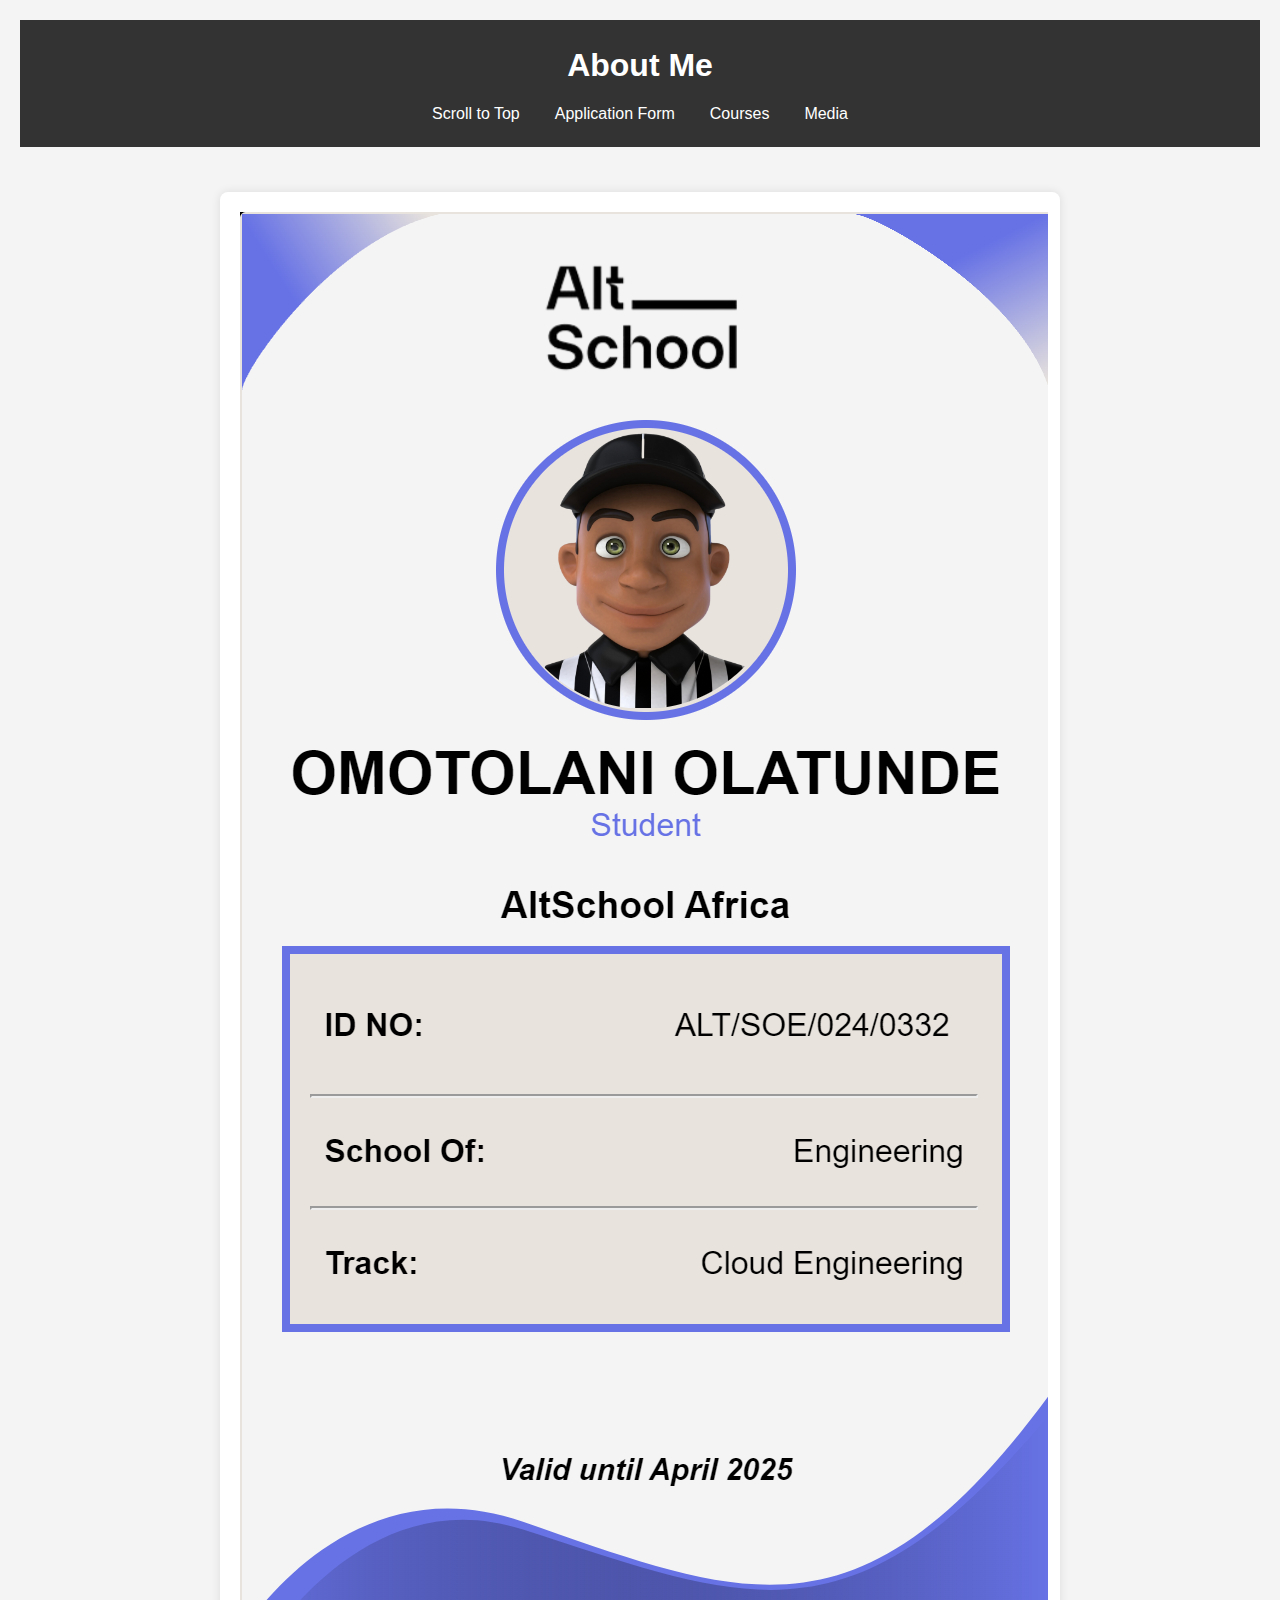
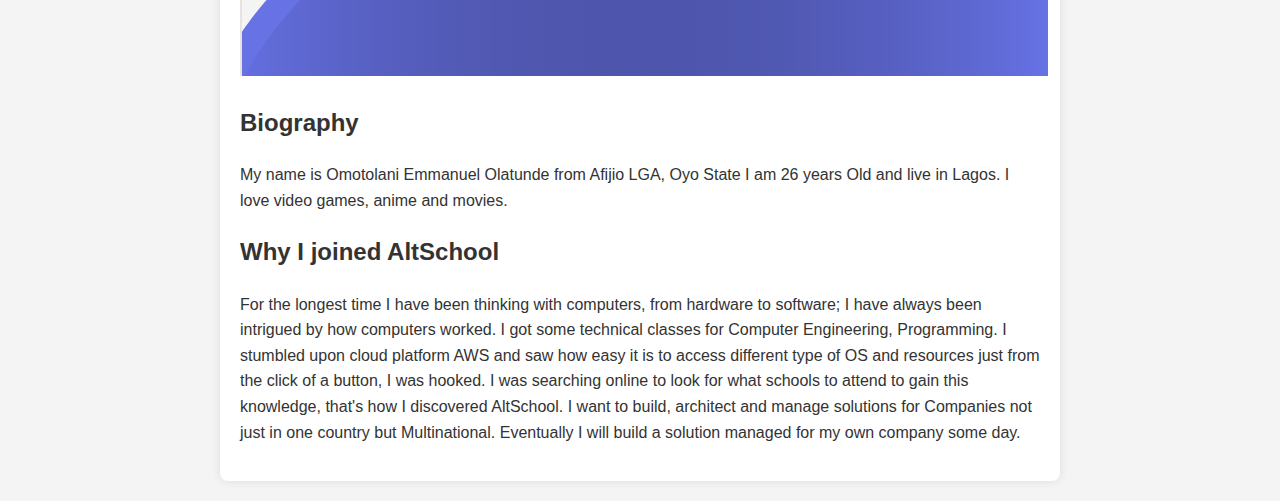
<file: index.html>
<!DOCTYPE html>
<html lang="en">

<head>
    <meta charset="UTF-8">
    <meta name="viewport" content="width=device-width, initial-scale=1.0">
    <link rel="stylesheet" href="css/style.css">
    <title>Profile Page</title>
</head>

<body>
    <header>
        <h1>About Me</h1>
        <nav>
            <ul>
                <li><a href="#top">Scroll to Top</a></li>
                <li><a href="form.html">Application Form</a></li>
                <li><a href="courses.html">Courses</a></li>
                <li><a href="media.html">Media</a></li>
            </ul>
        </nav>
    </header>
    <br>
    <main>
        <section id="top">
            <img src="assets/img/my-altschool-ID-Card.jpeg" alt="My Alt School ID">
            <h2><strong>Biography</strong></h2>
            <p>
                My name is Omotolani Emmanuel Olatunde from Afijio LGA, Oyo State
                I am 26 years Old and live in Lagos. I love video games, anime and movies.
            </p>
        </section>
        <section>
            <h2><strong>Why I joined AltSchool</strong></h2>
            <p>
                For the longest time I have been thinking with computers, from hardware to
                software; I have always been intrigued by how computers worked. I got some technical classes
                for Computer Engineering, Programming. I stumbled upon cloud platform AWS and saw how easy it is
                to access different type of OS and resources just from the click of a button, I was hooked. I was searching online
                to look for what schools to attend to gain this knowledge, that's how I discovered AltSchool.
    
                I want to build, architect and manage solutions for Companies not just in one country but Multinational.
                Eventually I will build a solution managed for my own company some day.
            </p>
        </section>
    </main>
</body>

</html>
</file>
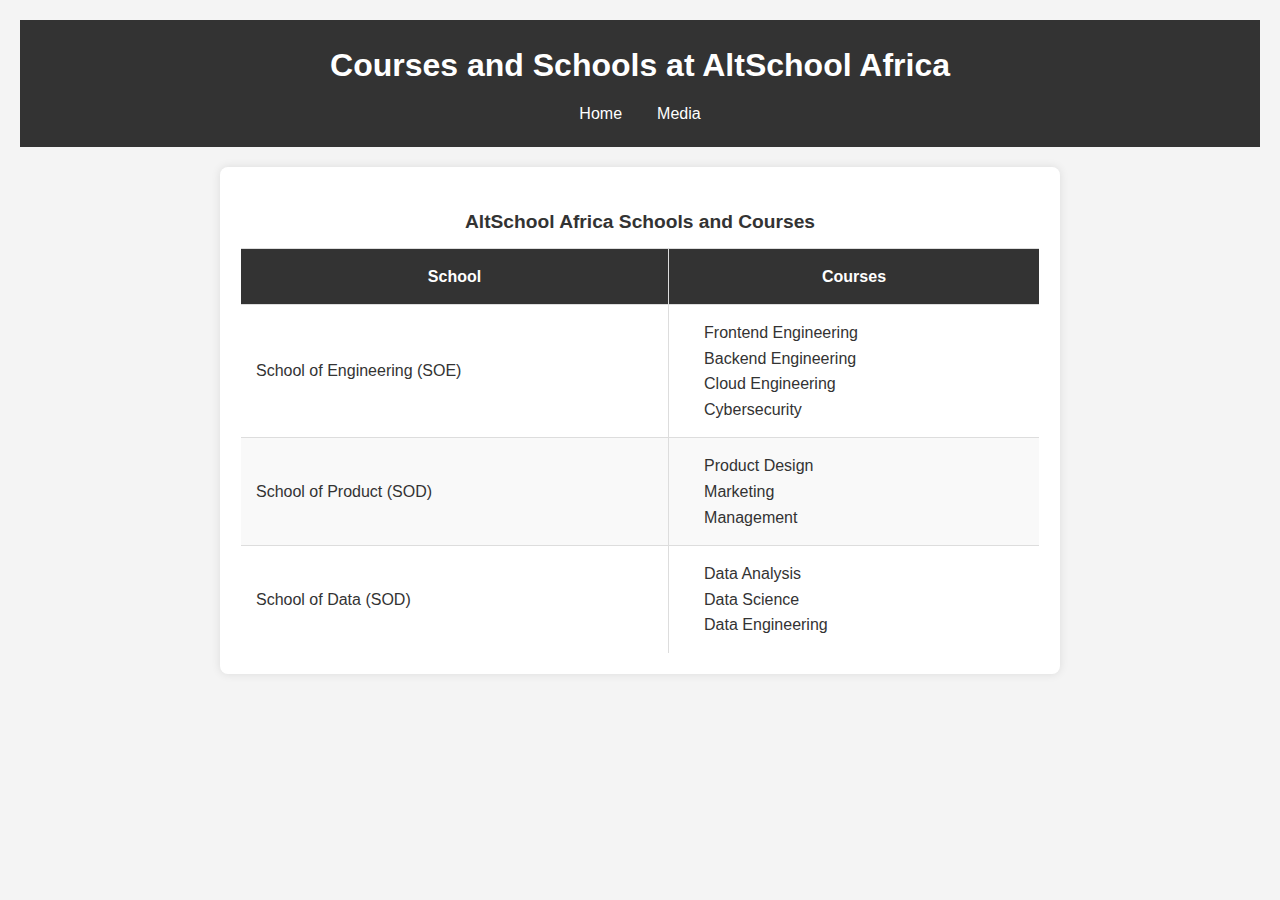
<file: courses.html>
<!DOCTYPE html>
<html lang="en">

<head>
    <meta charset="UTF-8">
    <meta name="viewport" content="width=device-width, initial-scale=1.0">
    <link rel="stylesheet" href="css/courses.css">
    <title>Course Info</title>
</head>

<body>
    <header>
        <h1>Courses and Schools at AltSchool Africa</h1>
        <nav>
            <ul>
                <li><a href="index.html">Home</a></li>
                <li><a href="media.html">Media</a></li>
            </ul>
        </nav>
    </header>
    <main>
        <table border="1">
            <caption>AltSchool Africa Schools and Courses</caption>
            <thead>
                <tr>
                    <th>School</th>
                    <th>Courses</th>
                </tr>
            </thead>
            <tbody>
                <tr>
                    <td>School of Engineering (SOE)</td>
                    <td>
                        <ul>
                            <li>Frontend Engineering</li>
                            <li>Backend Engineering</li>
                            <li>Cloud Engineering</li>
                            <li>Cybersecurity</li>
                        </ul>
                    </td>
                </tr>
                <tr>
                    <td>School of Product (SOD)</td>
                    <td>
                        <ul>
                            <li>Product Design</li>
                            <li>Marketing</li>
                            <li>Management</li>
                        </ul>
                    </td>
                </tr>
                <tr>
                    <td>School of Data (SOD)</td>
                    <td>
                        <ul>
                            <li>Data Analysis</li>
                            <li>Data Science</li>
                            <li>Data Engineering</li>
                        </ul>
                    </td>
                </tr>
            </tbody>
        </table>
    </main>
</body>

</html>
</file>
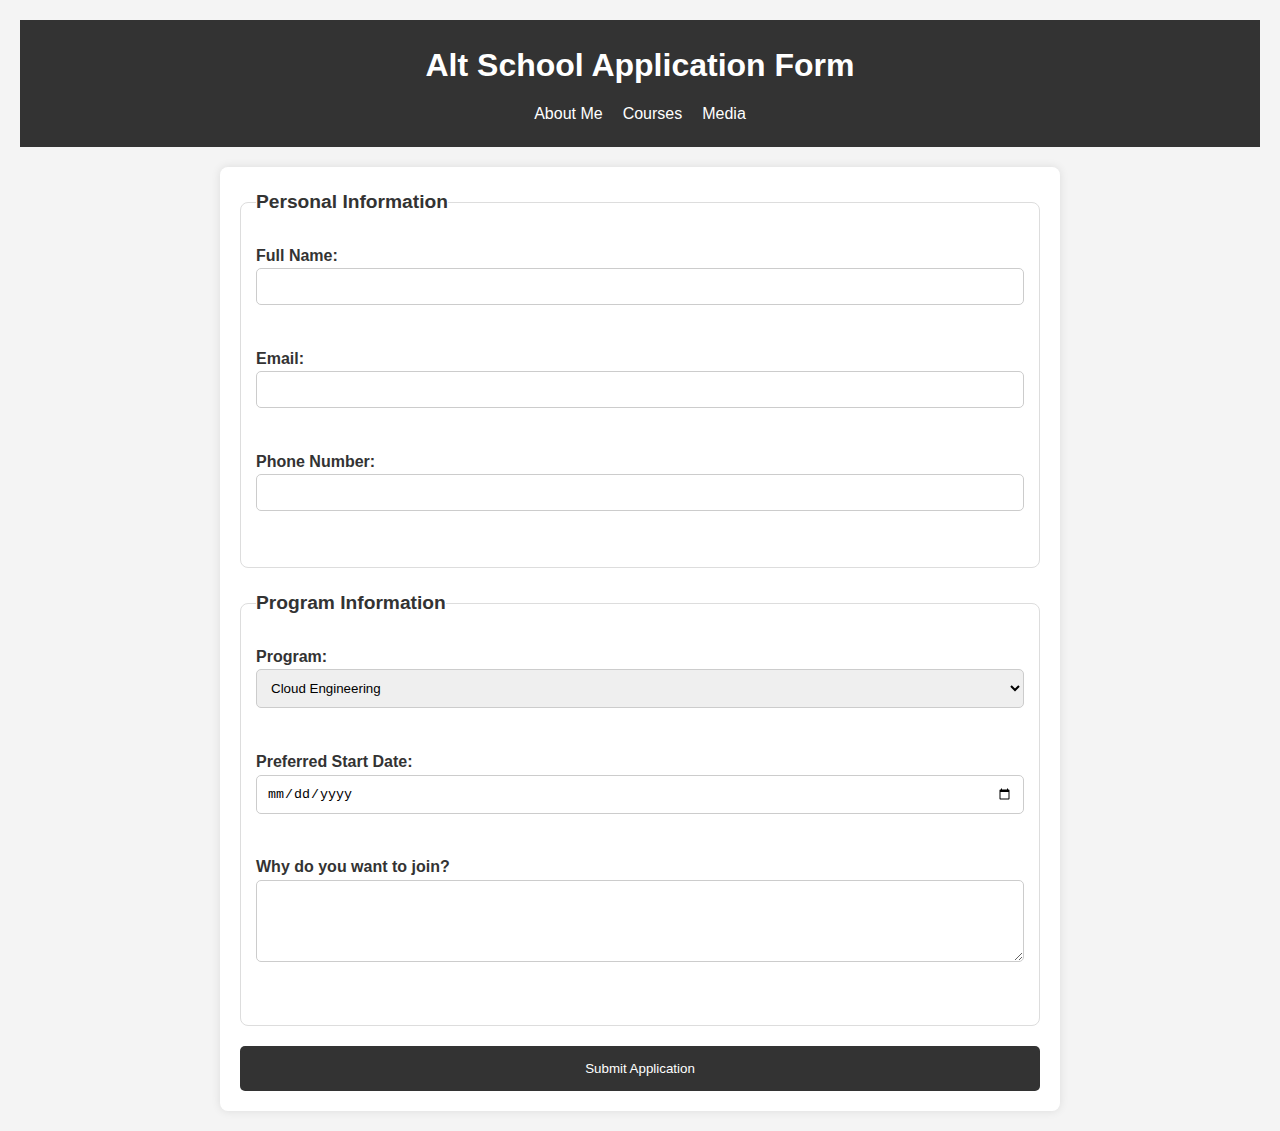
<file: form.html>
<!DOCTYPE html>
<html lang="en">
<head>
    <meta charset="UTF-8">
    <meta name="viewport" content="width=device-width, initial-scale=1.0">
    <link rel="stylesheet" href="css/form.css">
    <title>Alt School Application Form</title>
</head>
<body>

    <header>
        <h1>Alt School Application Form</h1>
        <nav>
            <ul>
                <li><a href="index.html">About Me</a></li>
                <li><a href="courses.html">Courses</a></li>
                <li><a href="media.html">Media</a></li>
            </ul>
        </nav>
    </header>

    <main>
        <form action="#" method="post">
            <fieldset>
                <legend>Personal Information</legend>
                <label for="name">Full Name:</label>
                <input type="text" id="name" name="name" required><br><br>

                <label for="email">Email:</label>
                <input type="email" id="email" name="email" required><br><br>

                <label for="phone">Phone Number:</label>
                <input type="tel" id="phone" name="phone" required><br><br>
            </fieldset>

            <fieldset>
                <legend>Program Information</legend>
                <label for="program">Program:</label>
                <select id="program" name="program">
                    <option value="cloud-engineering">Cloud Engineering</option>
                    <option value="frontend-development">Frontend Development</option>
                    <option value="backend-development">Backend Development</option>
                </select><br><br>

                <label for="start-date">Preferred Start Date:</label>
                <input type="date" id="start-date" name="start-date"><br><br>

                <label for="reason">Why do you want to join?</label><br>
                <textarea id="reason" name="reason" rows="4" cols="50"></textarea><br><br>
            </fieldset>

            <input type="submit" value="Submit Application">
        </form>
    </main>

</body>
</html>
</file>
<file: css/style.css>
/* Reset some default browser styles */
body, h1, ul, li, table, th, td, caption {
    margin: 0;
    padding: 0;
    list-style: none;
}

/* General styles */
body {
    font-family: Arial, sans-serif;
    line-height: 1.6;
    margin: 20px;
    background-color: #f4f4f4;
    color: #333;
}

/* Header styles */
header {
    background-color: #333;
    color: #fff;
    padding: 20px 10px;
    text-align: center;
}

header h1 {
    margin-bottom: 10px;
}

header nav ul {
    display: flex;
    justify-content: center;
    gap: 15px;
}

header nav a {
    color: #fff;
    text-decoration: none;
    padding: 10px;
    transition: background-color 0.3s;
}

header nav a:hover {
    background-color: #555;
    border-radius: 5px;
}

/* Main content styles */
main {
    max-width: 800px;
    margin: 20px auto;
    background: #fff;
    padding: 20px;
    border-radius: 8px;
    box-shadow: 0 0 10px rgba(0, 0, 0, 0.1);
}

table {
    width: 100%;
    border-collapse: collapse;
    margin-top: 20px;
    background-color: #fff;
    text-align: left;
    font-size: 1em;
    border-radius: 8px;
    overflow: hidden;
}

caption {
    font-size: 1.2em;
    font-weight: bold;
    margin-bottom: 10px;
}

th, td {
    padding: 15px;
    border: 1px solid #ddd;
}

th {
    background-color: #333;
    color: #fff;
    text-align: center;
}

td ul {
    padding-left: 20px;
    list-style-type: disc;
}

tbody tr:nth-child(even) {
    background-color: #f9f9f9;
}

/* Responsive design */
@media (max-width: 768px) {
    header nav ul {
        flex-direction: column;
        gap: 10px;
    }

    main {
        padding: 15px;
    }

    header {
        padding: 15px;
    }

    header h1 {
        font-size: 1.5em;
    }

    table, th, td {
        font-size: 0.9em;
    }
}

@media (max-width: 480px) {
    header h1 {
        font-size: 1.2em;
    }

    header nav ul {
        gap: 5px;
    }

    table, th, td {
        font-size: 0.8em;
        padding: 10px;
    }
}
</file>
<file: css/courses.css>
/* Reset some default browser styles */
body, h1, ul, li, table, th, td, caption {
    margin: 0;
    padding: 0;
    list-style: none;
}

/* General styles */
body {
    font-family: Arial, sans-serif;
    line-height: 1.6;
    margin: 20px;
    background-color: #f4f4f4;
    color: #333;
}

/* Header styles */
header {
    background-color: #333;
    color: #fff;
    padding: 20px 10px;
    text-align: center;
}

header h1 {
    margin-bottom: 10px;
}

header nav ul {
    display: flex;
    justify-content: center;
    gap: 15px;
}

header nav a {
    color: #fff;
    text-decoration: none;
    padding: 10px;
    transition: background-color 0.3s;
}

header nav a:hover {
    background-color: #555;
    border-radius: 5px;
}

/* Main content styles */
main {
    max-width: 800px;
    margin: 20px auto;
    background: #fff;
    padding: 20px;
    border-radius: 8px;
    box-shadow: 0 0 10px rgba(0, 0, 0, 0.1);
}

table {
    width: 100%;
    border-collapse: collapse;
    margin-top: 20px;
    background-color: #fff;
    text-align: left;
    font-size: 1em;
    border-radius: 8px;
    overflow: hidden;
}

caption {
    font-size: 1.2em;
    font-weight: bold;
    margin-bottom: 10px;
}

th, td {
    padding: 15px;
    border: 1px solid #ddd;
}

th {
    background-color: #333;
    color: #fff;
    text-align: center;
}

td ul {
    padding-left: 20px;
    list-style-type: disc;
}

tbody tr:nth-child(even) {
    background-color: #f9f9f9;
}

/* Responsive design */
@media (max-width: 768px) {
    header nav ul {
        flex-direction: column;
        gap: 10px;
    }

    main {
        padding: 15px;
    }

    header {
        padding: 15px;
    }

    header h1 {
        font-size: 1.5em;
    }

    table, th, td {
        font-size: 0.9em;
    }
}

@media (max-width: 480px) {
    header h1 {
        font-size: 1.2em;
    }

    header nav ul {
        gap: 5px;
    }

    table, th, td {
        font-size: 0.8em;
        padding: 10px;
    }
}
</file>
<file: css/form.css>
/* Reset some default browser styles */
body, h1, ul, li, form, fieldset, legend, label, input, select, textarea {
    margin: 0;
    padding: 0;
    list-style: none;
}

/* General styles */
body {
    font-family: Arial, sans-serif;
    line-height: 1.6;
    margin: 20px;
    background-color: #f4f4f4;
    color: #333;
}

/* Header styles */
header {
    background-color: #333;
    color: #fff;
    padding: 20px 10px;
    text-align: center;
}

header h1 {
    margin-bottom: 10px;
}

header nav ul {
    display: flex;
    justify-content: center;
}

header nav a {
    color: #fff;
    text-decoration: none;
    padding: 10px;
    transition: background-color 0.3s;
}

header nav a:hover {
    background-color: #555;
    border-radius: 5px;
}

/* Main content styles */
main {
    max-width: 800px;
    margin: 20px auto;
    background: #fff;
    padding: 20px;
    border-radius: 8px;
    box-shadow: 0 0 10px rgba(0, 0, 0, 0.1);
}

form {
    display: flex;
    flex-direction: column;
}

fieldset {
    margin-bottom: 20px;
    padding: 15px;
    border: 1px solid #ddd;
    border-radius: 8px;
}

legend {
    font-size: 1.2em;
    font-weight: bold;
    margin-bottom: 10px;
}

label {
    margin-bottom: 5px;
    font-weight: bold;
}

input[type="text"],
input[type="email"],
input[type="tel"],
input[type="date"],
select,
textarea {
    width: 100%;
    padding: 10px;
    margin-bottom: 15px;
    border: 1px solid #ccc;
    border-radius: 5px;
    box-sizing: border-box;
}

input[type="submit"] {
    background-color: #333;
    color: #fff;
    border: none;
    padding: 15px;
    cursor: pointer;
    border-radius: 5px;
    transition: background-color 0.3s;
}

input[type="submit"]:hover {
    background-color: #555;
}

/* Responsive design */
@media (max-width: 768px) {
    header nav ul {
        flex-direction: column;
        gap: 10px;
    }

    main {
        padding: 15px;
    }

    header {
        padding: 15px;
    }

    header h1 {
        font-size: 1.5em;
    }

    legend {
        font-size: 1.1em;
    }
}

@media (max-width: 480px) {
    header h1 {
        font-size: 1.2em;
    }

    header nav ul {
        gap: 5px;
    }

    legend {
        font-size: 1em;
    }

    input[type="submit"] {
        padding: 10px;
    }
}
</file>
